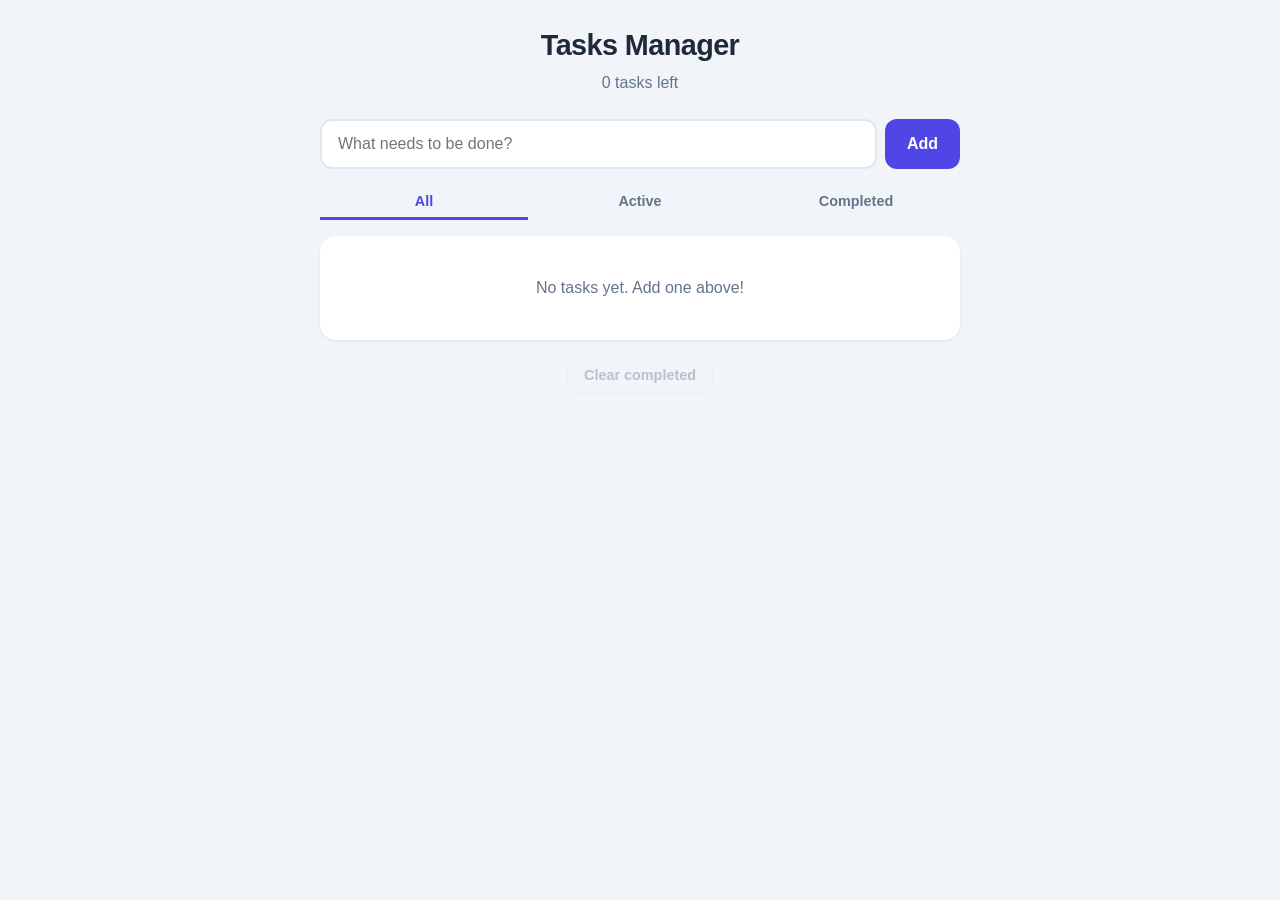
<file: index.html>
<!DOCTYPE html>
<html lang="en">
<head>
  <meta charset="UTF-8">
  <meta name="viewport" content="width=device-width, initial-scale=1.0">
  <meta name="description" content="A simple tasks manager that saves your tasks locally in your browser.">
  <title>Tasks Manager</title>
  <link rel="stylesheet" href="styles.css">
</head>
<body>
  <main class="app">
    <header class="app-header">
      <h1 class="app-title">Tasks Manager</h1>
      <p class="app-subtitle" id="app-subtitle">0 tasks left</p>
    </header>

    <form class="task-form" id="task-form" autocomplete="off">
      <label for="task-input" class="visually-hidden">Add a new task</label>
      <input
        type="text"
        id="task-input"
        class="task-input"
        placeholder="What needs to be done?"
        maxlength="200"
        required
      >
      <button type="submit" class="task-add" id="task-add" aria-label="Add task">Add</button>
    </form>

    <div class="filters" role="group" aria-label="Filter tasks">
      <button type="button" class="filter active" data-filter="all">All</button>
      <button type="button" class="filter" data-filter="active">Active</button>
      <button type="button" class="filter" data-filter="completed">Completed</button>
    </div>

    <section class="tasks-section">
      <p class="empty" id="empty" hidden>No tasks yet. Add one above!</p>
      <ul class="task-list" id="task-list" aria-live="polite"></ul>
    </section>

    <footer class="app-footer">
      <button type="button" class="clear-completed" id="clear-completed">Clear completed</button>
    </footer>
  </main>

  <script src="script.js"></script>
</body>
</html>
</file>
<file: styles.css>
:root {
  --bg: #f1f5f9;
  --card: #ffffff;
  --text: #1e293b;
  --muted: #64748b;
  --primary: #4f46e5;
  --primary-dark: #4338ca;
  --danger: #dc2626;
  --border: #e2e8f0;
  --done-bg: #f1f5f9;
}

* {
  margin: 0;
  padding: 0;
  box-sizing: border-box;
}

body {
  font-family: -apple-system, BlinkMacSystemFont, "Segoe UI", Roboto, Helvetica, Arial, sans-serif;
  background: var(--bg);
  color: var(--text);
  line-height: 1.5;
  min-height: 100vh;
  display: flex;
  justify-content: center;
  padding: 24px 16px;
}

.app {
  width: 100%;
  max-width: 640px;
}

.app-header {
  text-align: center;
  margin-bottom: 24px;
}

.app-title {
  font-size: 1.8rem;
  font-weight: 800;
  letter-spacing: -0.02em;
}

.app-subtitle {
  color: var(--muted);
  margin-top: 4px;
}

.task-form {
  display: flex;
  gap: 8px;
  margin-bottom: 16px;
}

.task-input {
  flex: 1;
  padding: 14px 16px;
  font-size: 1rem;
  border: 2px solid var(--border);
  border-radius: 12px;
  outline: none;
  background: var(--card);
  transition: border-color 0.15s ease, box-shadow 0.15s ease;
}

.task-input:focus {
  border-color: var(--primary);
  box-shadow: 0 0 0 3px rgba(79, 70, 229, 0.15);
}

.task-add {
  padding: 14px 22px;
  font-size: 1rem;
  font-weight: 700;
  color: #fff;
  background: var(--primary);
  border: none;
  border-radius: 12px;
  cursor: pointer;
  transition: background 0.15s ease, transform 0.1s ease;
  touch-action: manipulation;
}

.task-add:hover {
  background: var(--primary-dark);
}

.task-add:active {
  transform: scale(0.97);
}

.filters {
  display: flex;
  gap: 8px;
  margin-bottom: 16px;
}

.filter {
  flex: 1;
  padding: 8px 0;
  font-size: 0.9rem;
  font-weight: 600;
  color: var(--muted);
  background: transparent;
  border: none;
  border-bottom: 3px solid transparent;
  cursor: pointer;
  transition: color 0.15s ease, border-color 0.15s ease;
  touch-action: manipulation;
}

.filter:hover {
  color: var(--text);
}

.filter.active {
  color: var(--primary);
  border-bottom-color: var(--primary);
}

.tasks-section {
  background: var(--card);
  border-radius: 16px;
  box-shadow: 0 1px 3px rgba(0, 0, 0, 0.08);
  overflow: hidden;
}

.task-list {
  list-style: none;
}

.task {
  display: flex;
  align-items: center;
  gap: 12px;
  padding: 14px 16px;
  border-bottom: 1px solid var(--border);
}

.task:last-child {
  border-bottom: none;
}

.task-check {
  flex-shrink: 0;
  width: 24px;
  height: 24px;
  border-radius: 50%;
  border: 2px solid var(--border);
  background: transparent;
  cursor: pointer;
  display: flex;
  align-items: center;
  justify-content: center;
  color: #fff;
  transition: border-color 0.15s ease, background 0.15s ease;
  touch-action: manipulation;
}

.task-check:hover {
  border-color: var(--primary);
}

.task.done .task-check {
  background: var(--primary);
  border-color: var(--primary);
}

.task.done .task-check::after {
  content: "\2713";
  font-size: 14px;
  font-weight: 700;
  line-height: 1;
}

.task-text {
  flex: 1;
  word-break: break-word;
  font-size: 1rem;
}

.task.done .task-text {
  text-decoration: line-through;
  color: var(--muted);
  background: transparent;
}

.task-delete {
  flex-shrink: 0;
  padding: 8px 12px;
  font-size: 0.85rem;
  font-weight: 600;
  color: var(--danger);
  background: transparent;
  border: none;
  border-radius: 8px;
  cursor: pointer;
  transition: background 0.15s ease;
  touch-action: manipulation;
}

.task-delete:hover {
  background: rgba(220, 38, 38, 0.1);
}

.empty {
  padding: 40px 16px;
  text-align: center;
  color: var(--muted);
}

.app-footer {
  margin-top: 16px;
  text-align: center;
}

.clear-completed {
  padding: 10px 16px;
  font-size: 0.9rem;
  font-weight: 600;
  color: var(--muted);
  background: transparent;
  border: 1px solid var(--border);
  border-radius: 10px;
  cursor: pointer;
  transition: color 0.15s ease, border-color 0.15s ease;
  touch-action: manipulation;
}

.clear-completed:hover {
  color: var(--danger);
  border-color: var(--danger);
}

.clear-completed[disabled] {
  opacity: 0.4;
  cursor: not-allowed;
}

.visually-hidden {
  position: absolute;
  width: 1px;
  height: 1px;
  margin: -1px;
  padding: 0;
  overflow: hidden;
  clip: rect(0 0 0 0);
  white-space: nowrap;
  border: 0;
}

@media (max-width: 480px) {
  body {
    padding: 16px 12px;
  }

  .app-title {
    font-size: 1.5rem;
  }

  .task-form {
    flex-direction: column;
  }

  .task-add {
    width: 100%;
    padding: 12px;
  }

  .task {
    padding: 12px;
    gap: 8px;
  }

  .task-delete {
    padding: 6px 8px;
  }
}

@media (prefers-reduced-motion: reduce) {
  * {
    transition: none !important;
  }
}
</file>
